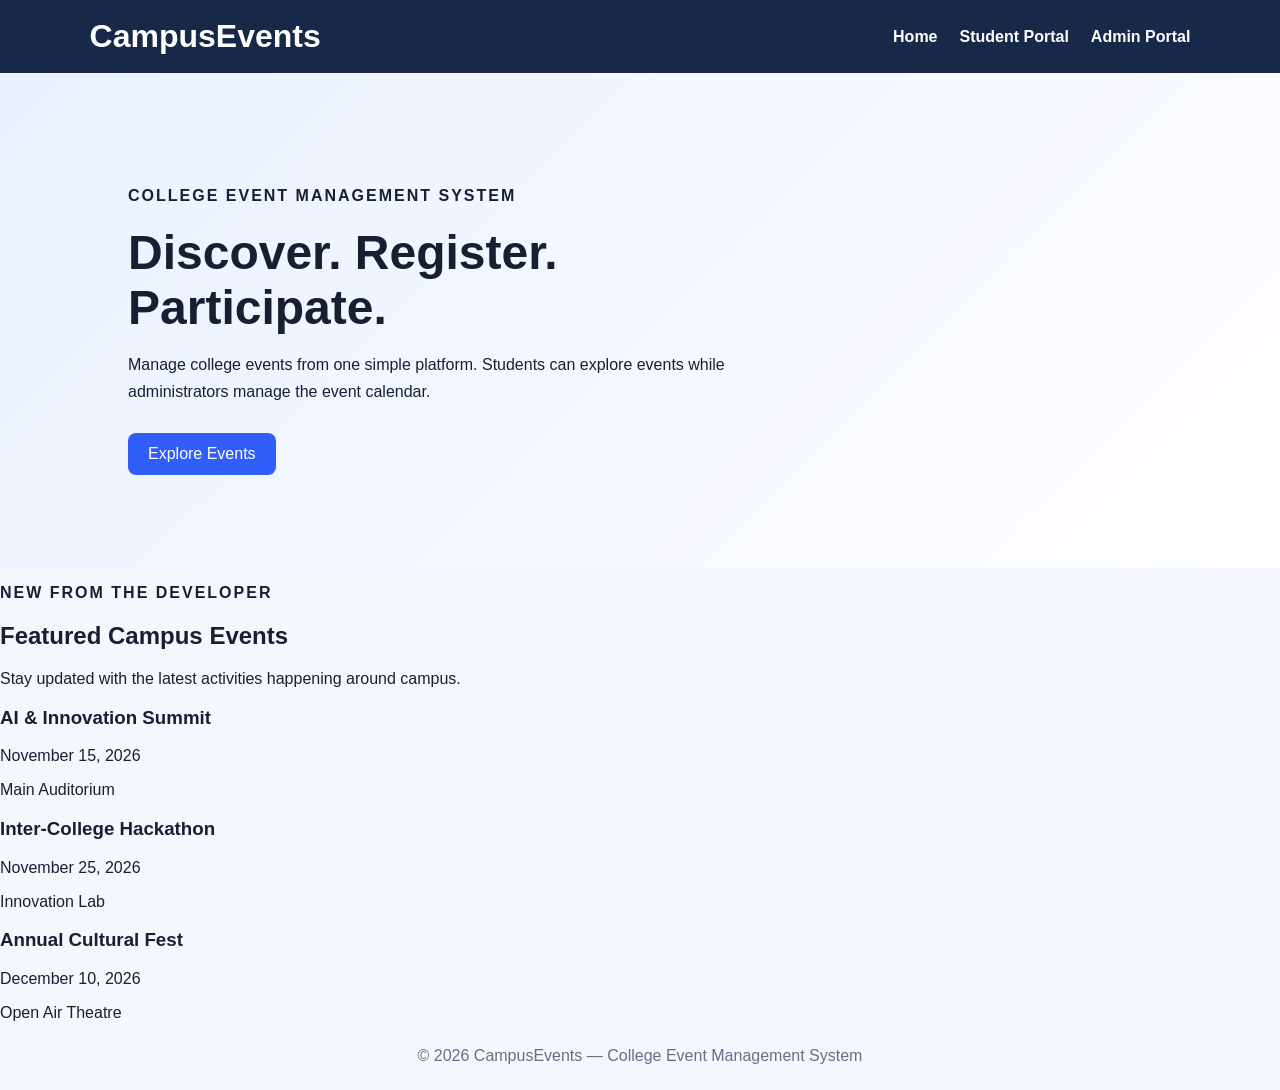
<file: index.html>
<!DOCTYPE html>
<html lang="en">
<head>
  <meta charset="UTF-8">
  <meta name="viewport" content="width=device-width, initial-scale=1.0">
  <title>College Event Management System</title>
  <link rel="stylesheet" href="style.css">
</head>
<body>
  <header class="navbar">
    <h1>CampusEvents</h1>
    <nav>
      <a href="index.html">Home</a>
      <a href="user.html">Student Portal</a>
      <a href="admin.html">Admin Portal</a>
    </nav>
  </header>

  <main class="hero">
    <div>
      <p class="tag">COLLEGE EVENT MANAGEMENT SYSTEM</p>
      <h2>Discover. Register. Participate.</h2>
      <p>Manage college events from one simple platform. Students can explore events while administrators manage the event calendar.</p>
      <a class="btn" href="user.html">Explore Events</a>
    </div>
  </main>

  <section class="featured">
  <div class="featured-content">
    <p class="tag">NEW FROM THE DEVELOPER</p>
    <h2>Featured Campus Events</h2>
    <p>Stay updated with the latest activities happening around campus.</p>

    <div class="featured-events">
      <div class="featured-card">
        <h3>AI & Innovation Summit</h3>
        <p>November 15, 2026</p>
        <span>Main Auditorium</span>
      </div>

      <div class="featured-card">
        <h3>Inter-College Hackathon</h3>
        <p>November 25, 2026</p>
        <span>Innovation Lab</span>
      </div>

      <div class="featured-card">
        <h3>Annual Cultural Fest</h3>
        <p>December 10, 2026</p>
        <span>Open Air Theatre</span>
      </div>
    </div>
  </div>
</section>

  <footer>© 2026 CampusEvents — College Event Management System</footer>
</body>
</html>
</file>
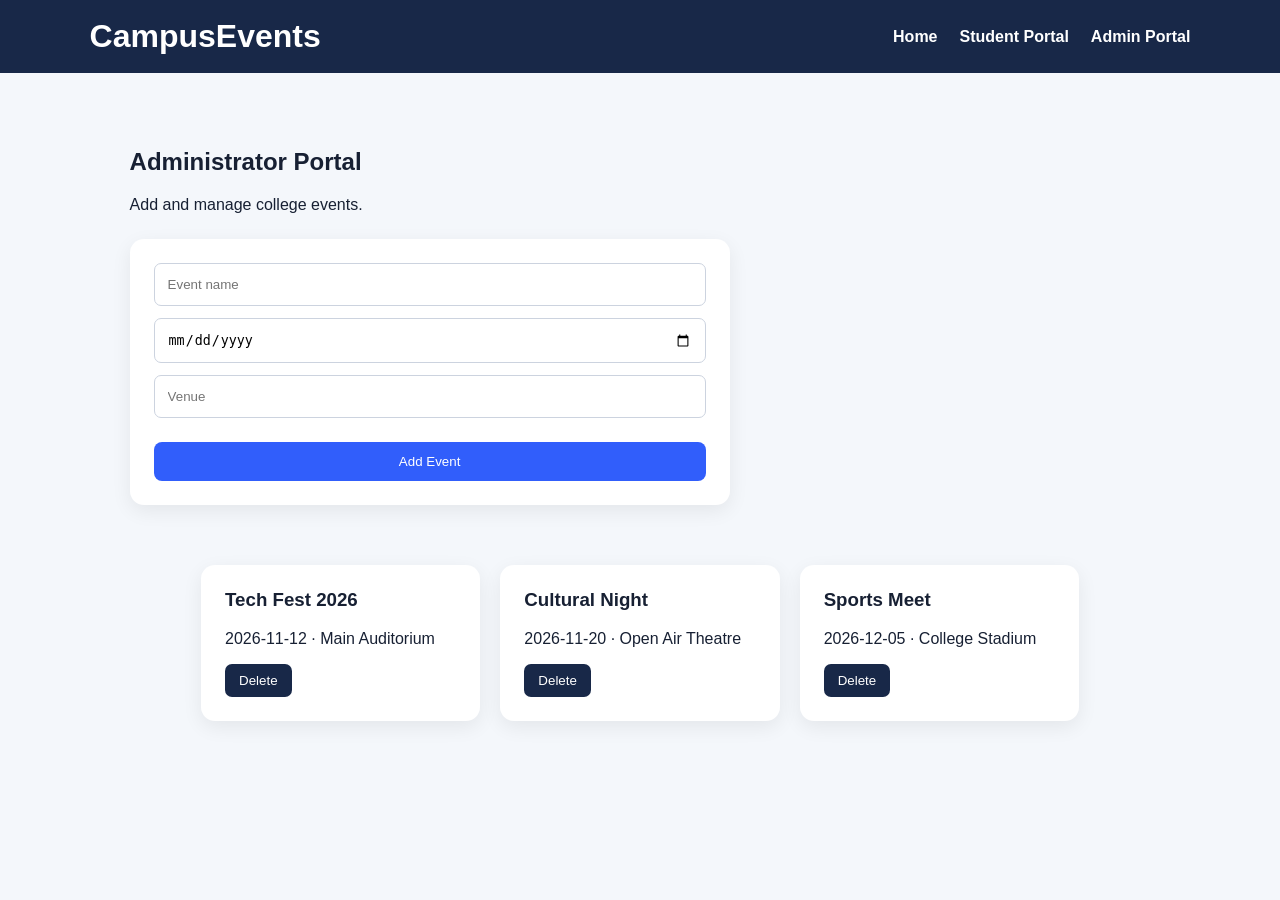
<file: admin.html>
<!DOCTYPE html>
<html lang="en">
<head>
  <meta charset="UTF-8">
  <meta name="viewport" content="width=device-width, initial-scale=1.0">
  <title>Admin Portal</title>
  <link rel="stylesheet" href="style.css">
</head>
<body>
  <header class="navbar">
    <h1>CampusEvents</h1>
    <nav><a href="index.html">Home</a><a href="user.html">Student Portal</a><a href="admin.html">Admin Portal</a></nav>
  </header>

  <main class="page">
    <h2>Administrator Portal</h2>
    <p>Add and manage college events.</p>

    <form id="eventForm" class="form-card">
      <input id="eventName" type="text" placeholder="Event name" required>
      <input id="eventDate" type="date" required>
      <input id="eventVenue" type="text" placeholder="Venue" required>
      <button class="btn" type="submit">Add Event</button>
    </form>

    <div id="adminEventList" class="event-grid"></div>
  </main>

  <script src="script.js"></script>
</body>
</html>
</file>
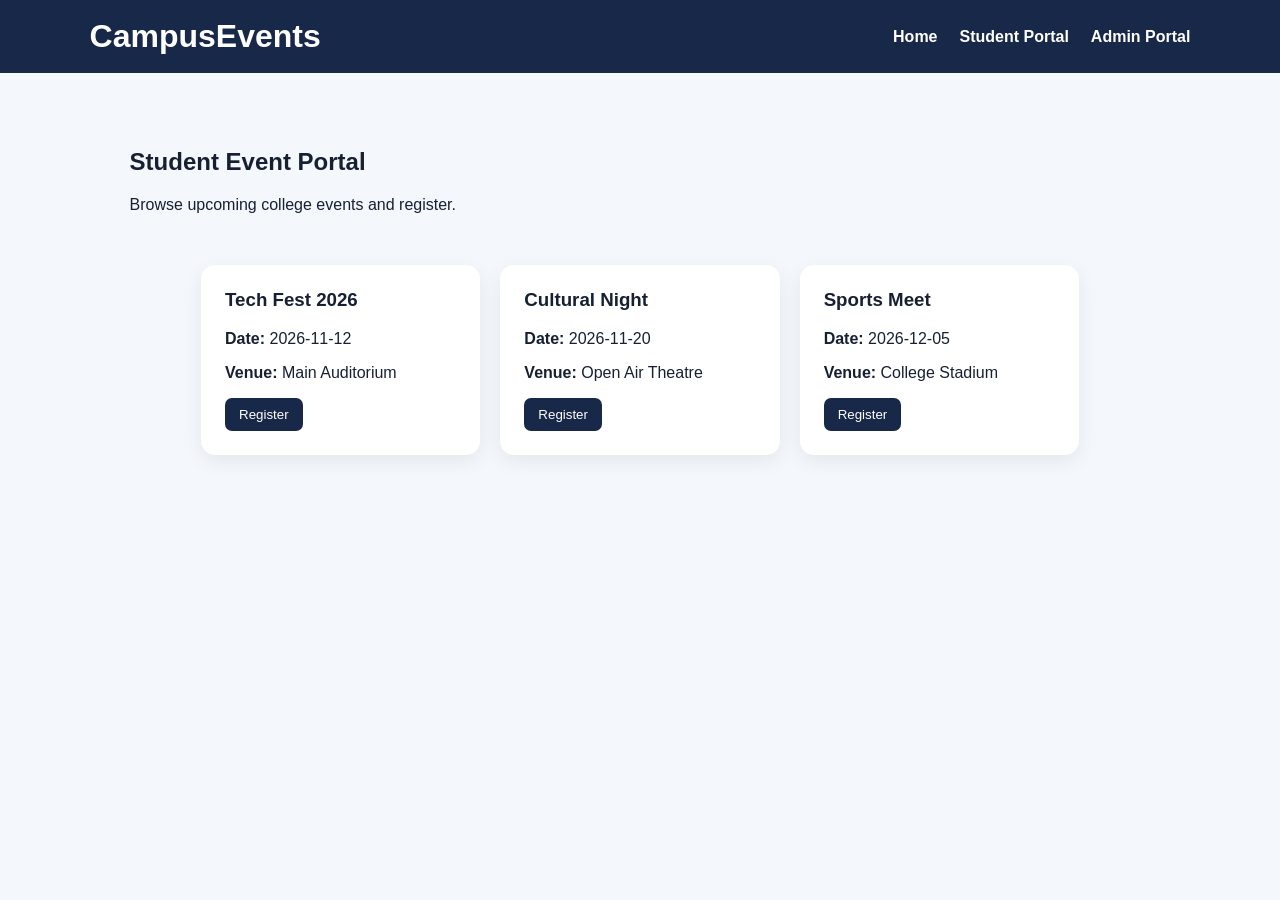
<file: user.html>
<!DOCTYPE html>
<html lang="en">
<head>
  <meta charset="UTF-8">
  <meta name="viewport" content="width=device-width, initial-scale=1.0">
  <title>Student Portal</title>
  <link rel="stylesheet" href="style.css">
</head>
<body>
  <header class="navbar">
    <h1>CampusEvents</h1>
    <nav><a href="index.html">Home</a><a href="user.html">Student Portal</a><a href="admin.html">Admin Portal</a></nav>
  </header>

  <main class="page">
    <h2>Student Event Portal</h2>
    <p>Browse upcoming college events and register.</p>

    <div id="eventList" class="event-grid"></div>
    <p id="message" class="message"></p>
  </main>

  <script src="script.js"></script>
</body>
</html>
</file>
<file: style.css>
*{box-sizing:border-box}body{margin:0;font-family:Arial,sans-serif;background:#f4f7fb;color:#172033}.navbar{background:#182848;color:white;padding:18px 7%;display:flex;align-items:center;justify-content:space-between}.navbar h1{margin:0}.navbar nav{display:flex;gap:22px}.navbar a{color:white;text-decoration:none;font-weight:600}.hero{min-height:55vh;padding:90px 10%;display:flex;align-items:center;background:linear-gradient(135deg,#e9f0ff,#ffffff)}.hero h2{font-size:48px;max-width:650px;margin:10px 0}.hero p{max-width:650px;line-height:1.7}.tag{font-weight:bold;letter-spacing:2px}.btn{display:inline-block;background:#315efb;color:white;border:0;padding:12px 20px;border-radius:8px;text-decoration:none;cursor:pointer;margin-top:12px}.features,.event-grid{padding:35px 7%;display:grid;grid-template-columns:repeat(auto-fit,minmax(240px,1fr));gap:20px}.card,.event-card,.form-card{background:white;padding:24px;border-radius:14px;box-shadow:0 6px 20px #00000012}.page{padding:55px 7%;max-width:1200px;margin:auto}.form-card{display:grid;gap:12px;max-width:600px;margin:25px 0}.form-card input{padding:13px;border:1px solid #ccd3df;border-radius:7px}.event-card h3{margin-top:0}.event-card button{background:#182848;color:white;border:0;padding:9px 14px;border-radius:7px;cursor:pointer}.message{font-weight:bold}footer{text-align:center;padding:25px;color:#667085}
</file>
